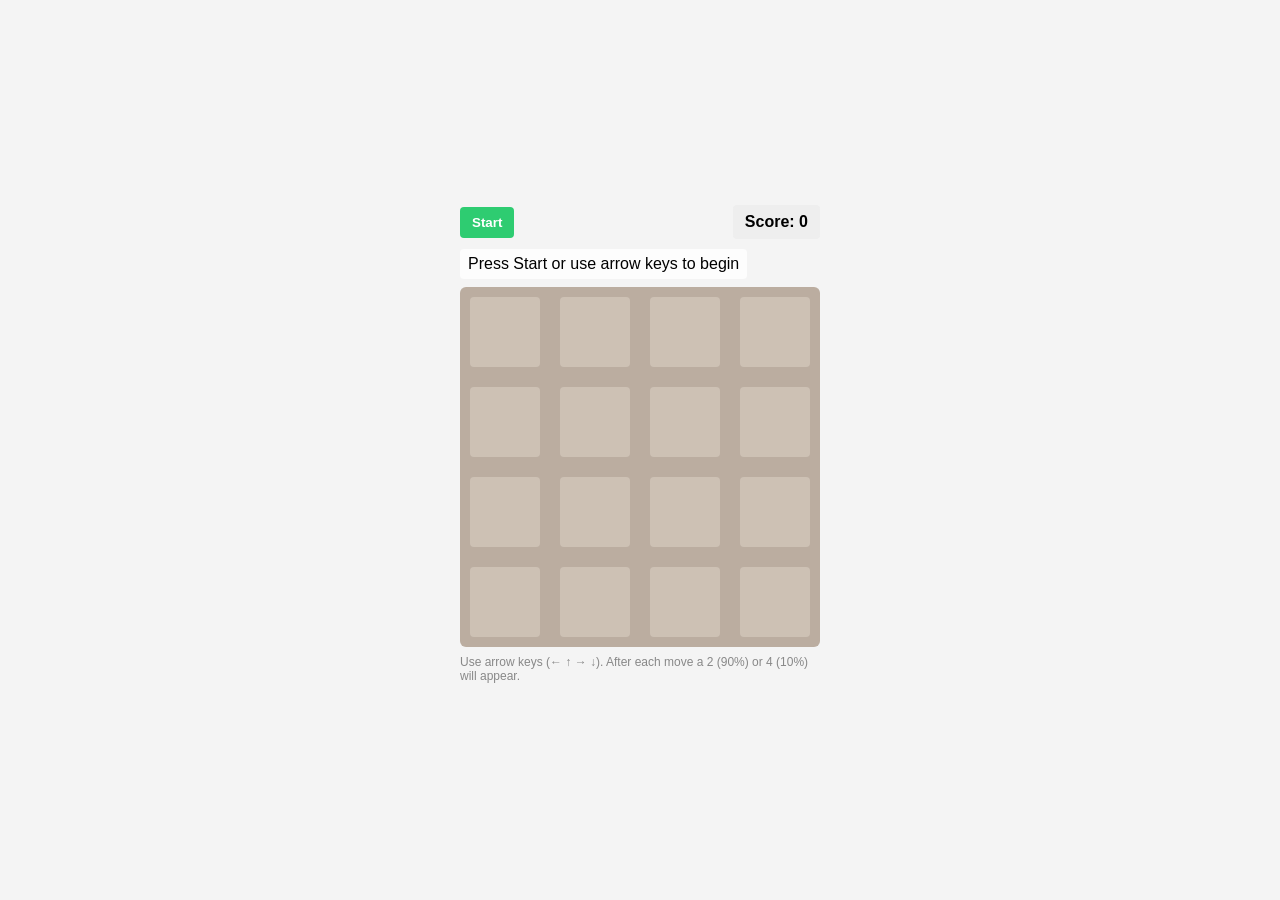
<file: index.html>
<!doctype html><html lang="uk"><head><meta charset="utf-8"><meta name="viewport" content="width=device-width,initial-scale=1"><title>2048 — Demo</title><link rel="stylesheet" href="index.0c0a7af4.css"></head><body> <div class="game"> <div class="controls"> <button id="mainButton" class="button start"> Start </button> <div class="score"> Score: <span id="score" class="game-score"> 0 </span> </div> </div> <div class="messages"> <span id="startMessage" class="message"> Press Start or use arrow keys to begin </span> <span id="winMessage" class="hidden message"> You win! 🎉 </span> <span id="gameOverMessage" class="hidden message"> You lose! Restart the game? </span> </div> <div id="board" class="board"> <div class="cell" data-row="0" data-col="0"></div> <div class="cell" data-row="0" data-col="1"></div> <div class="cell" data-row="0" data-col="2"></div> <div class="cell" data-row="0" data-col="3"></div> <div class="cell" data-row="1" data-col="0"></div> <div class="cell" data-row="1" data-col="1"></div> <div class="cell" data-row="1" data-col="2"></div> <div class="cell" data-row="1" data-col="3"></div> <div class="cell" data-row="2" data-col="0"></div> <div class="cell" data-row="2" data-col="1"></div> <div class="cell" data-row="2" data-col="2"></div> <div class="cell" data-row="2" data-col="3"></div> <div class="cell" data-row="3" data-col="0"></div> <div class="cell" data-row="3" data-col="1"></div> <div class="cell" data-row="3" data-col="2"></div> <div class="cell" data-row="3" data-col="3"></div> </div> <p class="hint"> Use arrow keys (← ↑ → ↓). After each move a 2 (90%) or 4 (10%) will appear. </p> </div> <script type="module" src="index.c7b260ab.js"></script><script src="index.5e9c7c6f.js" nomodule defer></script> </body></html>
</file>
<file: index.0c0a7af4.css>
body{background:#f4f4f4;-ms-flex-pack:center;justify-content:center;-ms-flex-align:center;align-items:center;min-height:100vh;margin:0;font-family:Arial,sans-serif;display:-ms-flexbox;display:flex}.game{width:360px}.controls{-ms-flex-pack:justify;justify-content:space-between;-ms-flex-align:center;align-items:center;margin-bottom:10px;display:-ms-flexbox;display:flex}.button{cursor:pointer;border:none;border-radius:4px;padding:8px 12px;font-weight:600}.button.start{color:#fff;background:#2ecc71}.button.restart{color:#fff;background:#e74c3c}.score{background:#eee;border-radius:4px;padding:8px 12px;font-weight:600}.messages{min-height:24px;margin:8px 0}.hidden{display:none!important}.board{background:#bbada0;border-radius:6px;grid-template-columns:repeat(4,1fr);gap:20px;padding:10px;display:grid}.cell{color:#776e65;background:rgba(238,228,218,.35);border-radius:4px;-ms-flex-pack:center;justify-content:center;-ms-flex-align:center;align-items:center;width:70px;height:70px;font-size:20px;font-weight:700;display:-ms-flexbox;display:flex}.message{background:rgba(255,255,255,.8);border-radius:4px;padding:6px 8px;display:inline-block}.field-cell--2{background:#eee4da}.field-cell--4{background:#ede0c8}.field-cell--8{color:#fff;background:#f2b179}.field-cell--16{color:#fff;background:#f59563}.field-cell--32{color:#fff;background:#f67c5f}.field-cell--64{color:#fff;background:#f65e3b}.field-cell--128{color:#fff;background:#edcf72;font-size:18px}.field-cell--256{color:#fff;background:#edcc61;font-size:18px}.field-cell--512{color:#fff;background:#edc850;font-size:18px}.field-cell--1024{color:#fff;background:#edc53f;font-size:16px}.field-cell--2048{color:#fff;background:#edc22e;font-size:16px}.hint{color:#888;margin-top:8px;font-size:12px}
/*# sourceMappingURL=index.0c0a7af4.css.map */
</file>
<file: src/styles/main.css>
body {
  display: flex;
  align-items: center;
  justify-content: center;

  min-height: 100vh;
  margin: 0;

  font-family: Arial, sans-serif;

  background: #f4f4f4;
}

.game {
  width: 360px;
}

.controls {
  display: flex;
  align-items: center;
  justify-content: space-between;
  margin-bottom: 10px;
}

.button {
  cursor: pointer;

  padding: 8px 12px;
  border: none;
  border-radius: 4px;

  font-weight: 600;
}

.button.start {
  color: white;
  background: #2ecc71;
}

.button.restart {
  color: white;
  background: #e74c3c;
}

.score {
  padding: 8px 12px;
  border-radius: 4px;
  font-weight: 600;
  background: #eee;
}

.messages {
  min-height: 24px;
  margin: 8px 0;
}

.hidden {
  display: none !important;
}

.board {
  display: grid;
  grid-template-columns: repeat(4, 1fr);
  gap: 20px;

  padding: 10px;
  border-radius: 6px;

  background: #bbada0;
}

.cell {
  display: flex;
  align-items: center;
  justify-content: center;

  width: 70px;
  height: 70px;
  border-radius: 4px;

  font-size: 20px;
  font-weight: 700;
  color: #776e65;

  background: rgba(238, 228, 218, 0.35);
}

.message {
  display: inline-block;
  padding: 6px 8px;
  border-radius: 4px;
  background: rgba(255, 255, 255, 0.8);
}

.field-cell--2 {
  background: #eee4da;
}

.field-cell--4 {
  background: #ede0c8;
}

.field-cell--8 {
  color: white;
  background: #f2b179;
}

.field-cell--16 {
  color: white;
  background: #f59563;
}

.field-cell--32 {
  color: white;
  background: #f67c5f;
}

.field-cell--64 {
  color: white;
  background: #f65e3b;
}

.field-cell--128 {
  font-size: 18px;
  color: white;
  background: #edcf72;
}

.field-cell--256 {
  font-size: 18px;
  color: white;
  background: #edcc61;
}

.field-cell--512 {
  font-size: 18px;
  color: white;
  background: #edc850;
}

.field-cell--1024 {
  font-size: 16px;
  color: white;
  background: #edc53f;
}

.field-cell--2048 {
  font-size: 16px;
  color: white;
  background: #edc22e;
}

.hint {
  margin-top: 8px;
  font-size: 12px;
  color: #888;
}
</file>
